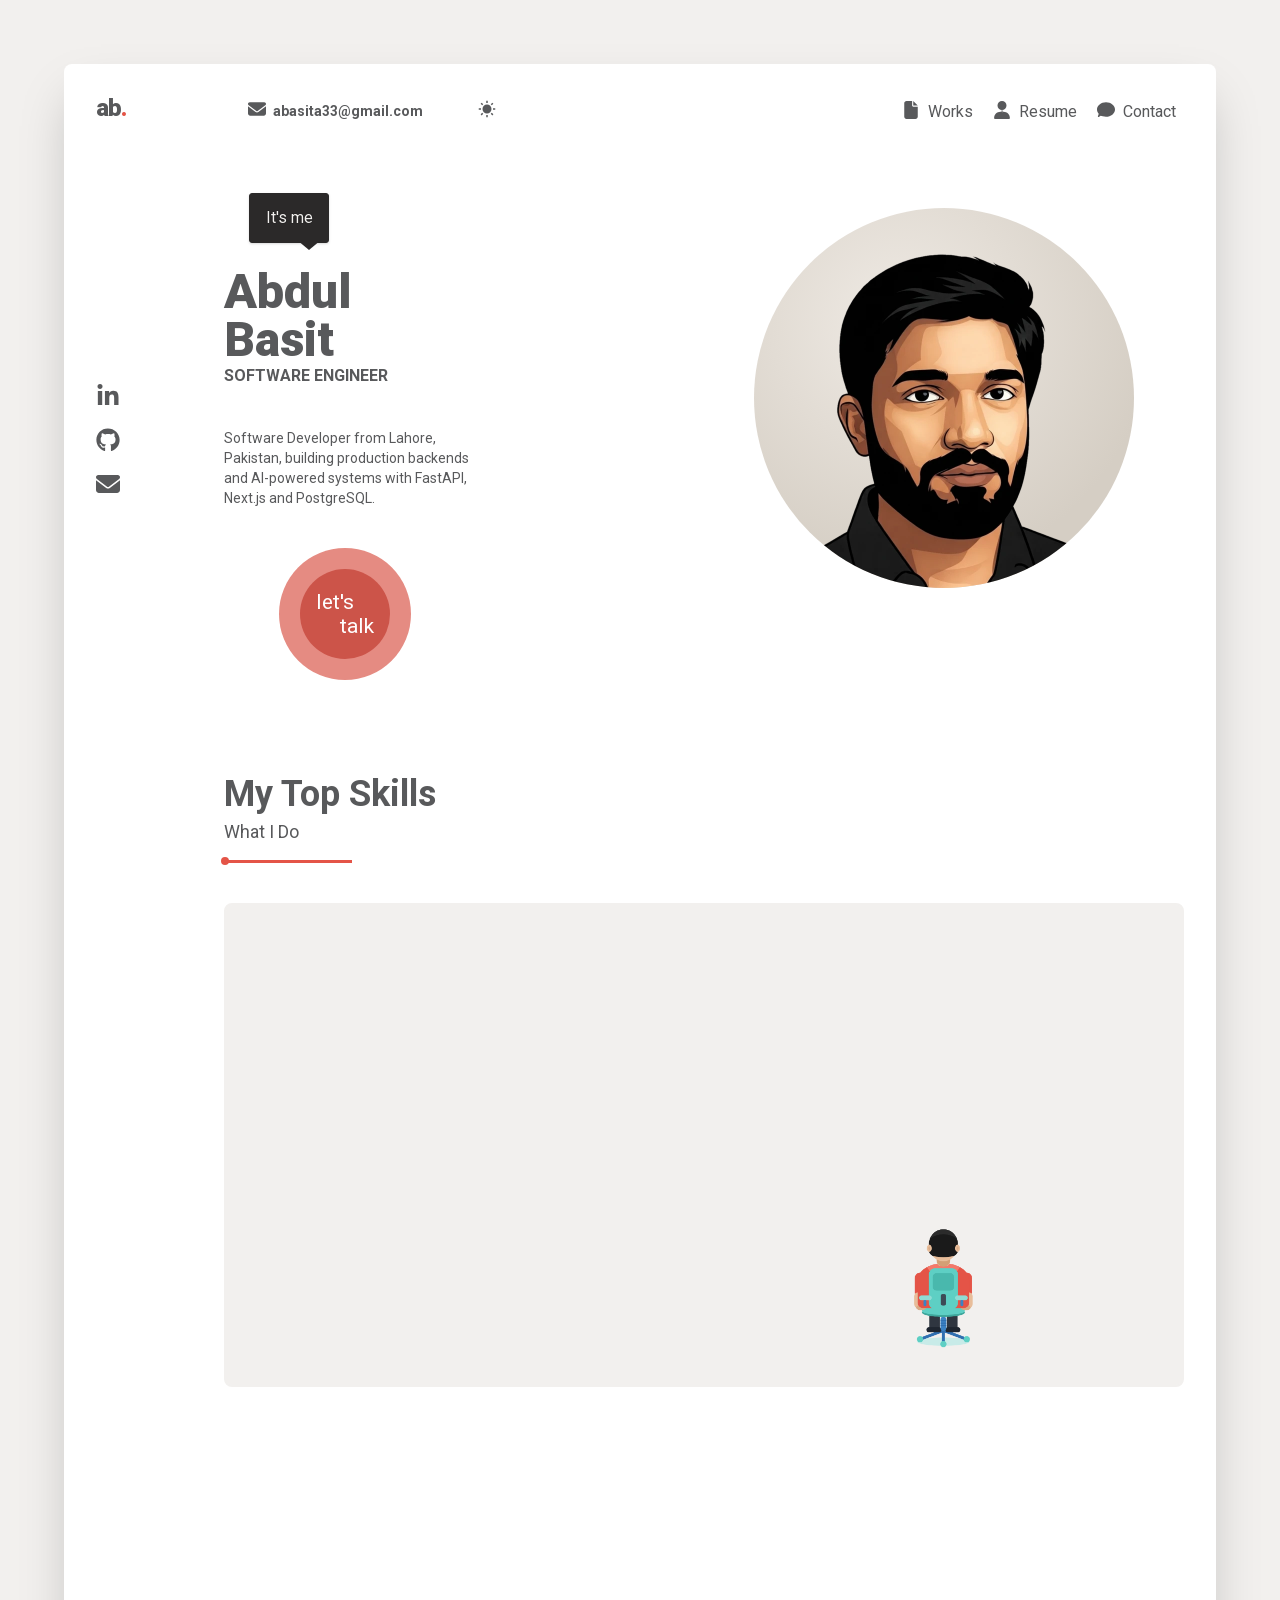
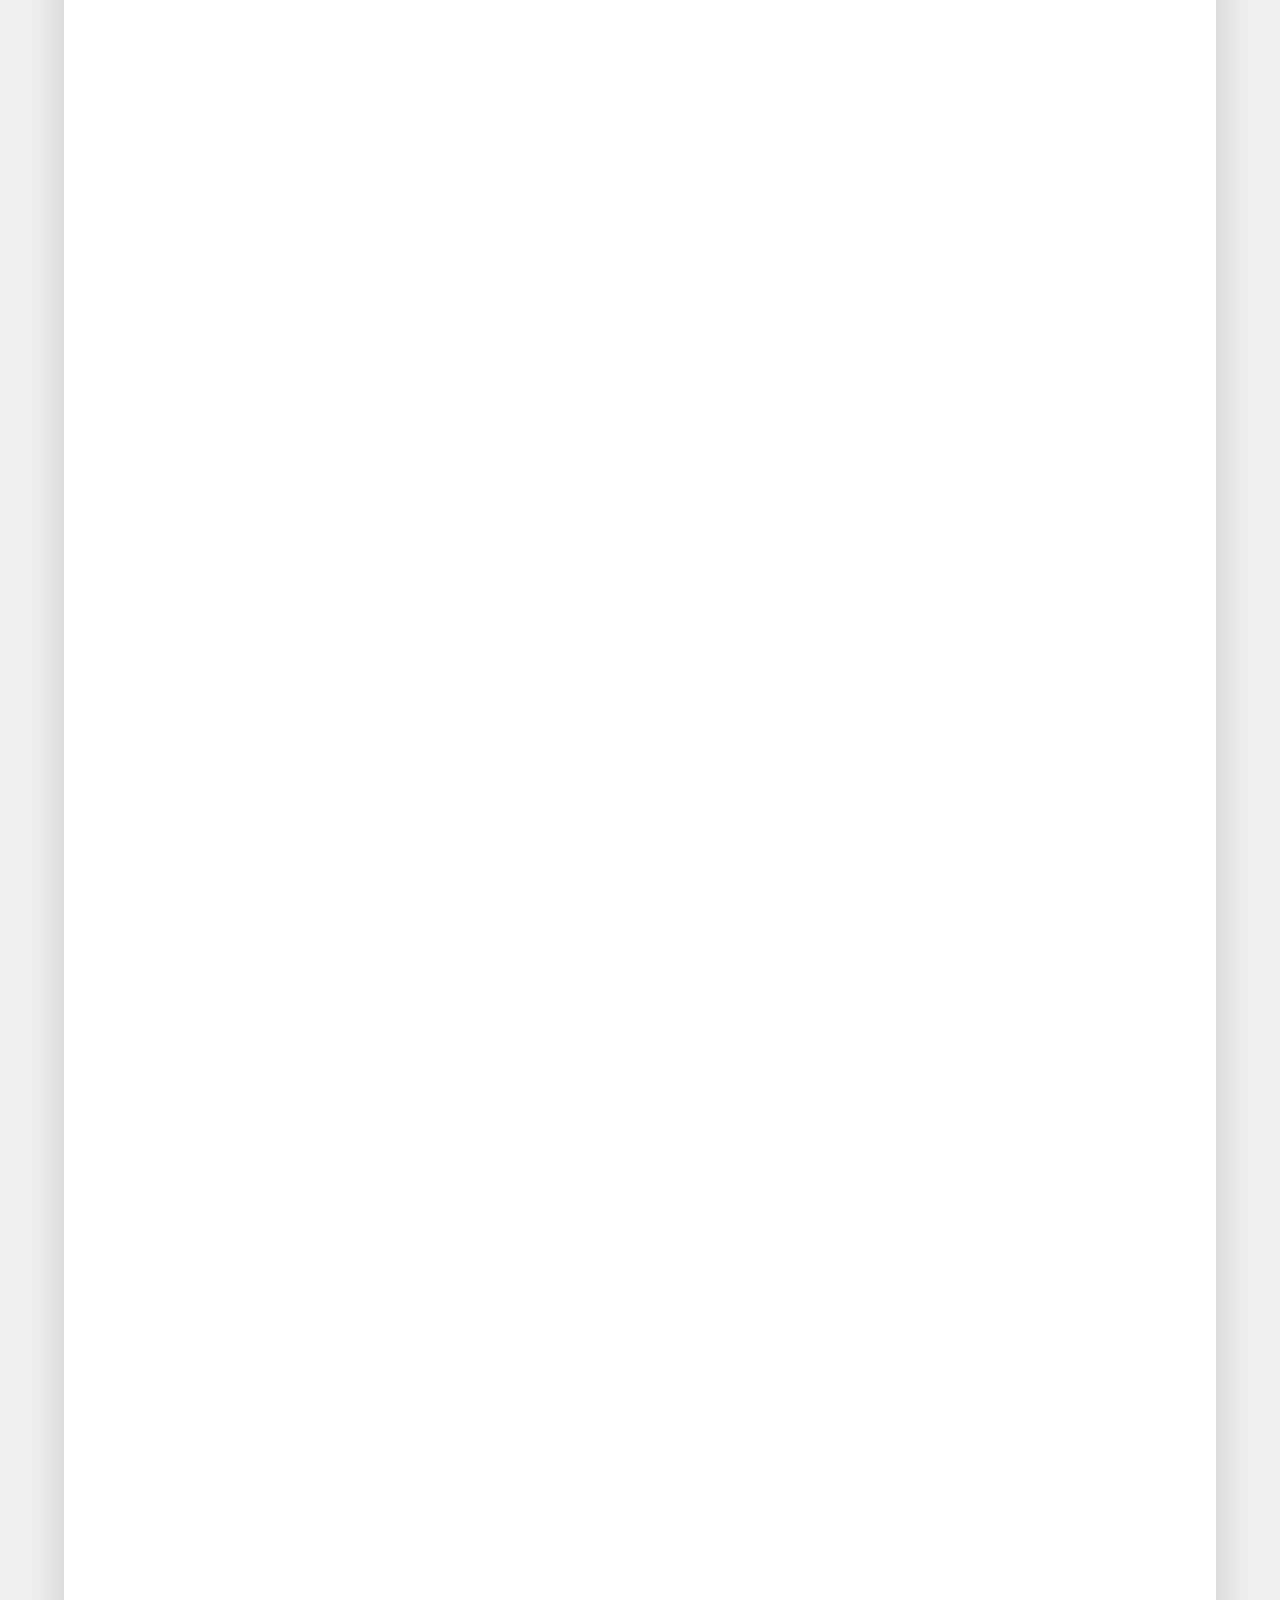
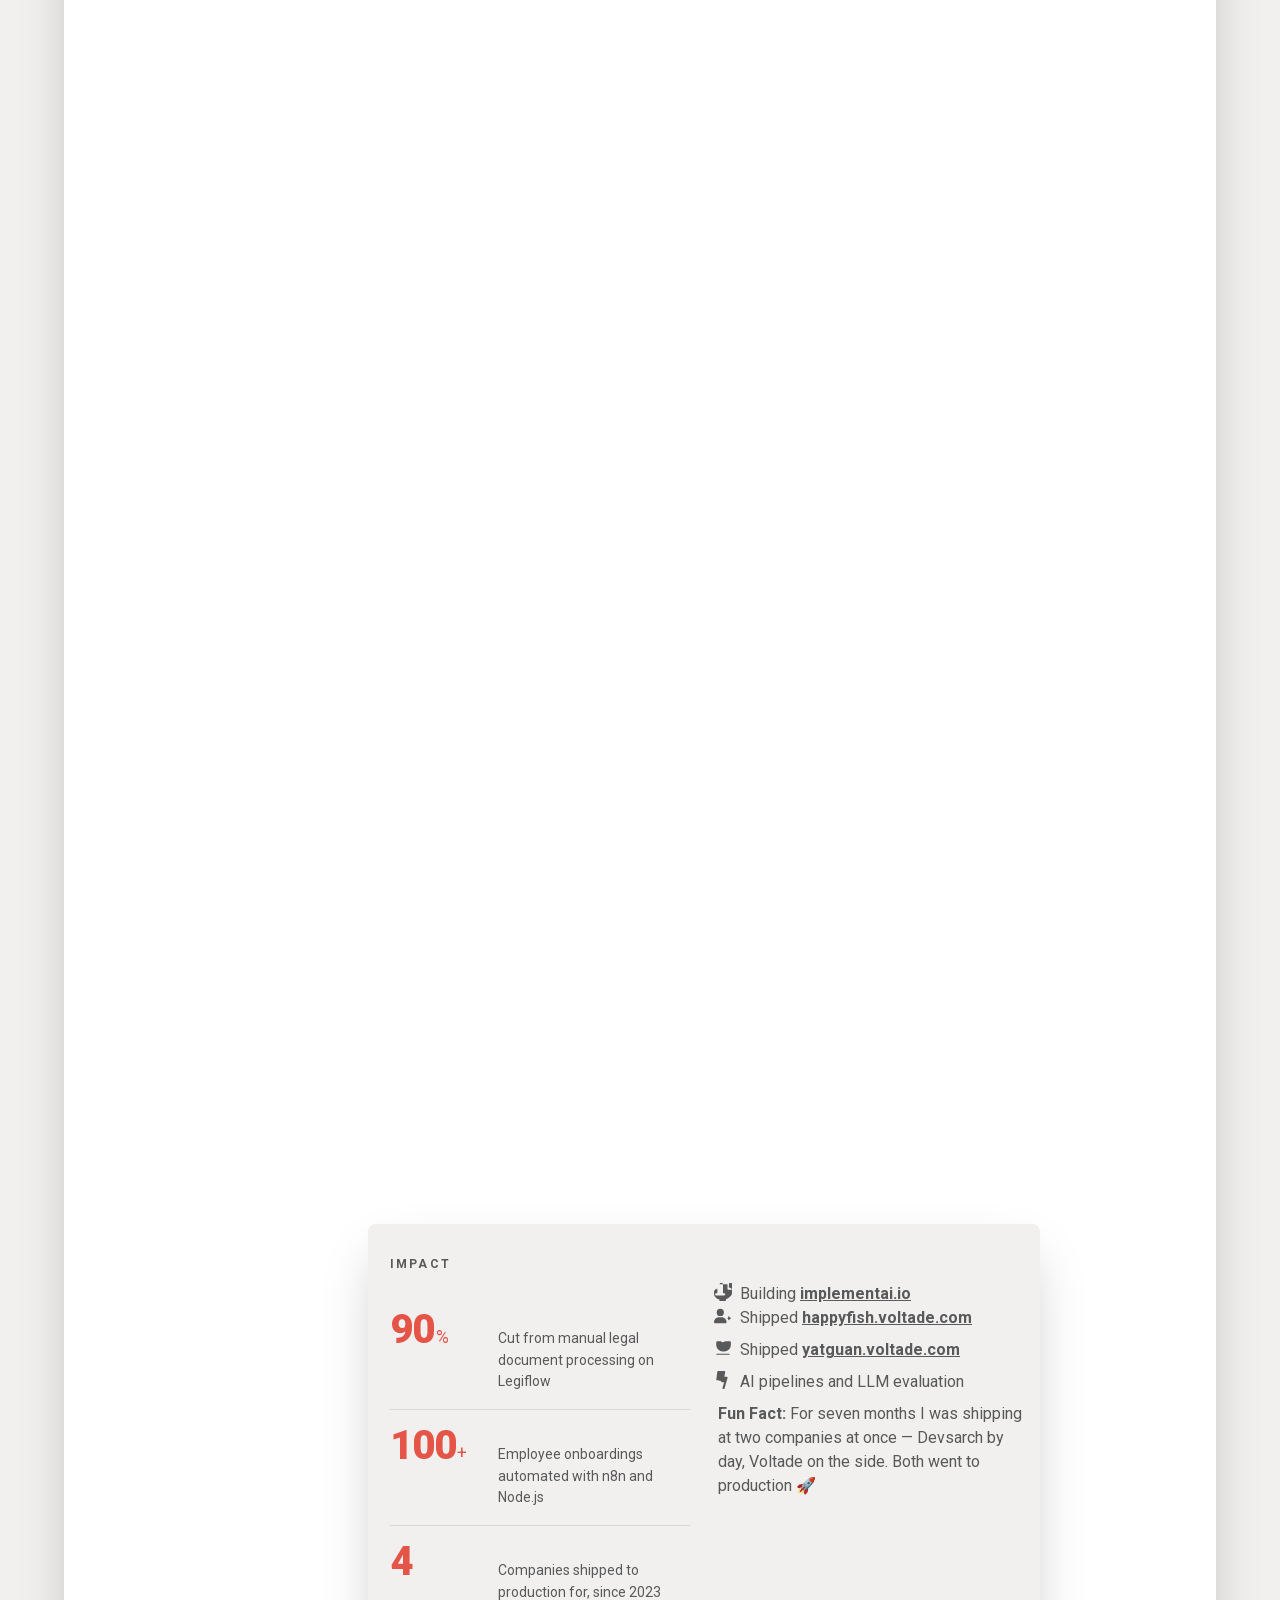
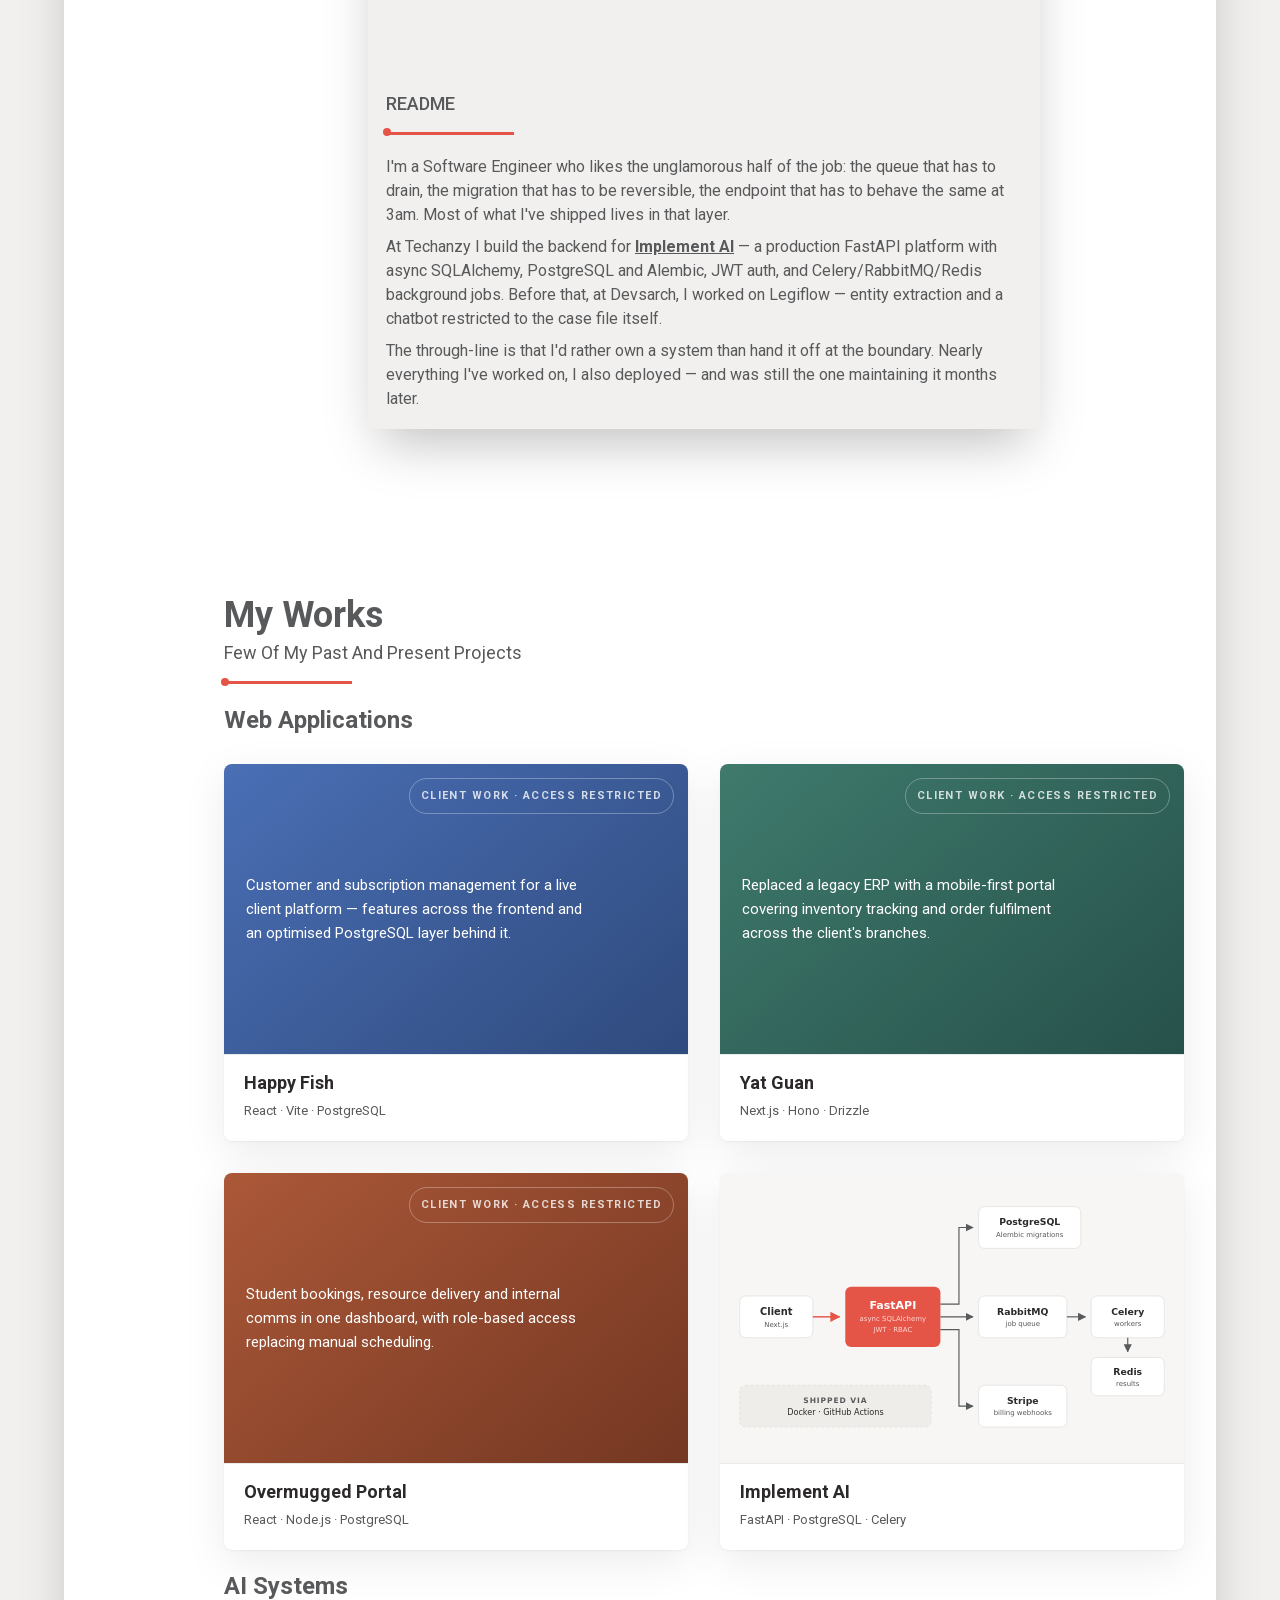
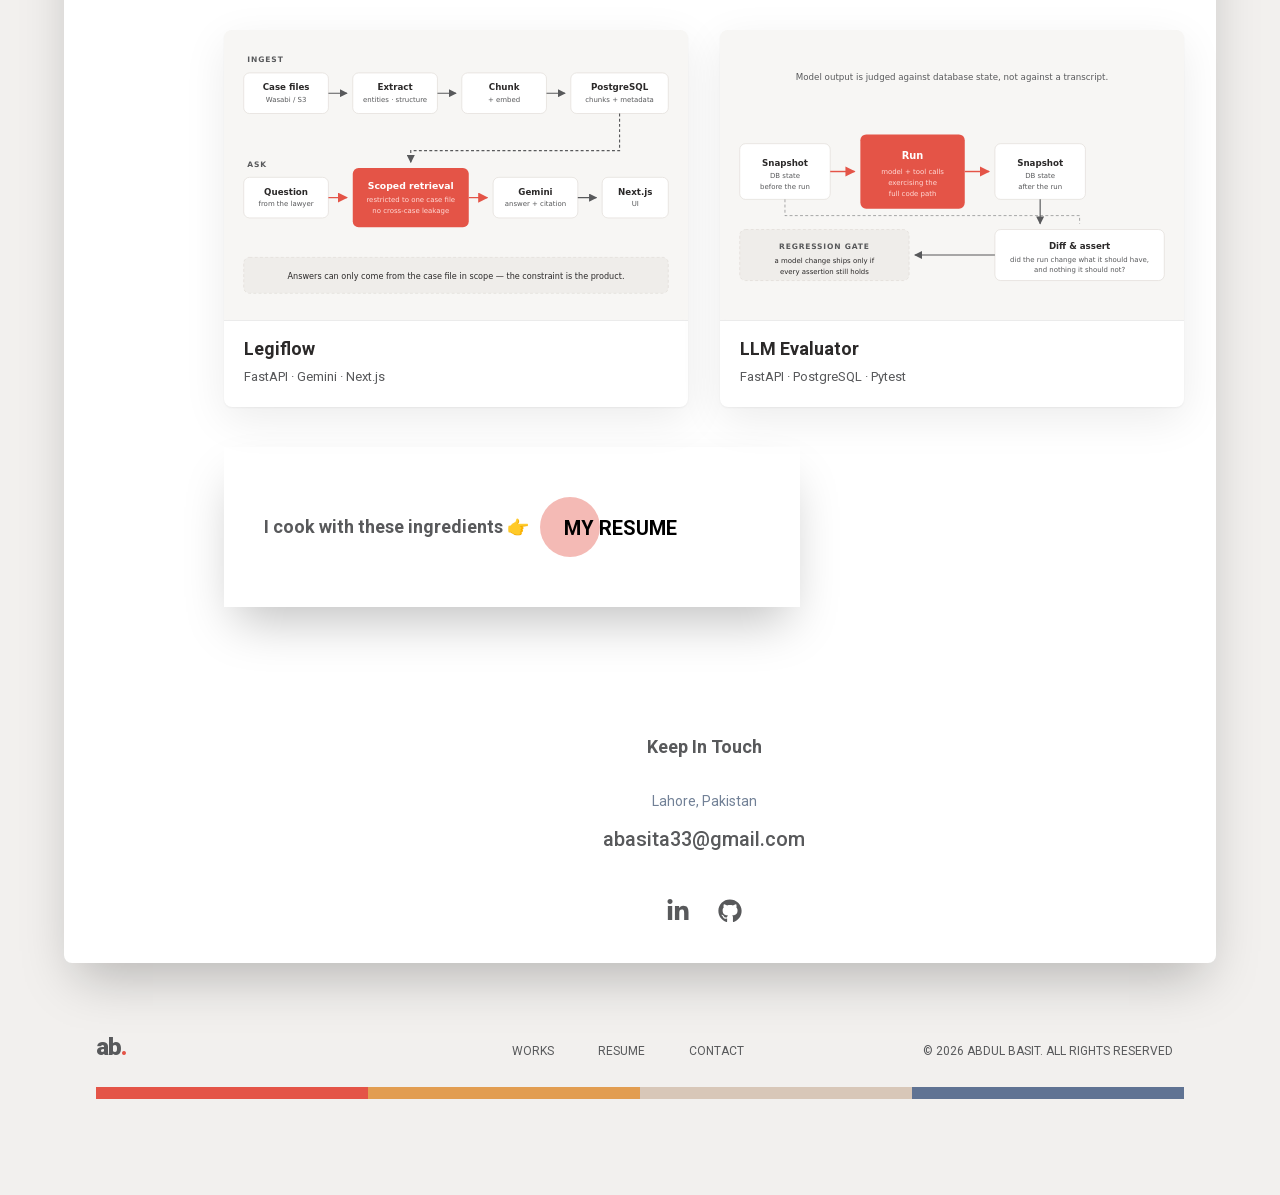
<file: index.html>
<!DOCTYPE html>
<html lang="en">

<head>
  <meta charset="UTF-8">
  <meta name="viewport" content="width=device-width, initial-scale=1.0, viewport-fit=cover">

  <title>Abdul Basit — Software Engineer</title>
  <meta name="description" content="Abdul Basit is a Software Engineer in Lahore, Pakistan. I build AI systems, LLM pipelines and full-stack applications with FastAPI, Next.js and PostgreSQL.">
  <meta name="author" content="Abdul Basit">
  <meta name="theme-color" content="#f2f0ee">
  <link rel="canonical" href="https://abdulbaxit.github.io/portfolio/">

  <meta property="og:type" content="website">
  <meta property="og:url" content="https://abdulbaxit.github.io/portfolio/">
  <meta property="og:site_name" content="Abdul Basit">
  <meta property="og:title" content="Abdul Basit — Software Engineer">
  <meta property="og:description" content="I build AI systems, LLM pipelines and full-stack applications. FastAPI, Next.js, PostgreSQL.">
  <meta property="og:image" content="https://abdulbaxit.github.io/portfolio/assets/images/og.png">
  <meta property="og:image:width" content="1200">
  <meta property="og:image:height" content="630">
  <meta property="og:locale" content="en_US">
  <meta name="twitter:card" content="summary_large_image">
  <meta name="twitter:title" content="Abdul Basit — Software Engineer">
  <meta name="twitter:description" content="I build AI systems, LLM pipelines and full-stack applications.">
  <meta name="twitter:image" content="https://abdulbaxit.github.io/portfolio/assets/images/og.png">

  <script type="application/ld+json">
  {
    "@context": "https://schema.org",
    "@graph": [
      {
        "@type": "Person",
        "@id": "https://abdulbaxit.github.io/portfolio/#person",
        "name": "Abdul Basit",
        "jobTitle": "Software Engineer",
        "url": "https://abdulbaxit.github.io/portfolio/",
        "email": "mailto:abasita33@gmail.com",
        "telephone": "+92-315-9093344",
        "address": { "@type": "PostalAddress", "addressLocality": "Lahore", "addressCountry": "PK" },
        "alumniOf": { "@type": "CollegeOrUniversity", "name": "Lahore Garrison University" },
        "worksFor": { "@type": "Organization", "name": "Techanzy", "url": "https://implementai.io/" },
        "knowsAbout": ["FastAPI","Python","Next.js","React","TypeScript","PostgreSQL","Celery","Docker","LLM pipelines","Retrieval-augmented generation","n8n automation"],
        "sameAs": ["https://github.com/Abdulbaxit","https://www.linkedin.com/in/abdul-basit-761062199/"]
      },
      {
        "@type": "WebSite",
        "name": "Abdul Basit",
        "url": "https://abdulbaxit.github.io/portfolio/",
        "inLanguage": "en",
        "publisher": { "@id": "https://abdulbaxit.github.io/portfolio/#person" }
      }
    ]
  }
  </script>

  <link rel="shortcut icon" href="./assets/images/logo.ico" type="image/x-icon">
  <link rel="apple-touch-icon" href="./assets/images/avatar.webp">
  <link rel="manifest" href="./site.webmanifest">

  <link rel="preload" href="./assets/fonts/roboto-latin-var.woff2" as="font" type="font/woff2" crossorigin>
  <link rel="preload" href="./assets/images/portrait.webp" as="image" type="image/webp" fetchpriority="high">

  <style>
    @font-face {
      font-family: 'Roboto';
      font-style: normal;
      font-weight: 100 900;
      font-display: swap;
      src: url('./assets/fonts/roboto-latin-var.woff2') format('woff2');
      unicode-range: U+0000-00FF, U+0131, U+0152-0153, U+02BB-02BC, U+02C6, U+02DA,
                     U+02DC, U+0304, U+0308, U+0329, U+2000-206F, U+20AC, U+2122,
                     U+2191, U+2193, U+2212, U+2215, U+FEFF, U+FFFD;
    }
  </style>

  <script>
    (function () {
      var d = document.documentElement;
      try {
        var saved = localStorage.getItem("theme");
        if (saved === "dark") d.className += " dark-mode";
      } catch (e) {}
    })();
  </script>

  <link rel="stylesheet" href="./assets/css/style.css">
</head>

<body>

  <a class="skip" href="#main">Skip to content</a>

  <svg xmlns="http://www.w3.org/2000/svg" class="svg-sprite" aria-hidden="true" focusable="false">
    <symbol id="i-envelope" viewBox="0 0 512 512"><path fill="currentColor" d="M48 64C21.5 64 0 85.5 0 112c0 15.1 7.1 29.3 19.2 38.4L236.8 313.6c11.4 8.5 27 8.5 38.4 0L492.8 150.4c12.1-9.1 19.2-23.3 19.2-38.4 0-26.5-21.5-48-48-48H48zM0 176V384c0 35.3 28.7 64 64 64H448c35.3 0 64-28.7 64-64V176L294.4 339.2c-22.8 17.1-54 17.1-76.8 0L0 176z"/></symbol>
    <symbol id="i-file" viewBox="0 0 384 512"><path fill="currentColor" d="M64 0C28.7 0 0 28.7 0 64V448c0 35.3 28.7 64 64 64H320c35.3 0 64-28.7 64-64V160H256c-17.7 0-32-14.3-32-32V0H64zM256 0V128H384L256 0z"/></symbol>
    <symbol id="i-user-tie" viewBox="0 0 448 512"><path fill="currentColor" d="M96 128a128 128 0 1 1 256 0A128 128 0 1 1 96 128zM0 482.3C0 383.8 79.8 304 178.3 304h91.4C368.2 304 448 383.8 448 482.3c0 16.4-13.3 29.7-29.7 29.7H29.7C13.3 512 0 498.7 0 482.3zM224 272c-7.1 0-13.8 1.3-20.1 3.6l5.3 12.5 17.3 40.8 17.3-40.8 5.3-12.5c-6.3-2.3-13-3.6-20.1-3.6z"/></symbol>
    <symbol id="i-comment" viewBox="0 0 512 512"><path fill="currentColor" d="M256 448c141.4 0 256-93.1 256-208S397.4 32 256 32 0 125.1 0 240c0 45.1 17.7 86.8 47.7 120.9-1.9 24.5-11.4 47.4-21.4 66.1-5.3 9.9-1.2 21.9 8.6 27.2 6.1 3.3 13.4 2.8 19.1-.7 16.8-10.3 39.6-24.2 49.9-31 18.8 6.2 39 9.6 60.1 9.6z"/></symbol>
    <symbol id="i-sun" viewBox="0 0 24 24"><path fill="currentColor" d="M12 18a6 6 0 1 0 0-12 6 6 0 0 0 0 12zM11 1h2v3h-2V1zm0 19h2v3h-2v-3zM3.5 4.9l1.4-1.4 2.1 2.1-1.4 1.4-2.1-2.1zm13.5 13.5 1.4-1.4 2.1 2.1-1.4 1.4-2.1-2.1zM1 11h3v2H1v-2zm19 0h3v2h-3v-2zM3.5 19.1l2.1-2.1 1.4 1.4-2.1 2.1-1.4-1.4zm13.5-13.5 2.1-2.1 1.4 1.4-2.1 2.1-1.4-1.4z"/></symbol>
    <symbol id="i-moon" viewBox="0 0 384 512"><path fill="currentColor" d="M223.5 32C100 32 0 132.3 0 256S100 480 223.5 480c60.6 0 115.5-24.2 155.8-63.4 5-4.9 6.3-12.5 3.1-18.7s-10.1-9.7-17-8.5c-9.8 1.7-19.8 2.6-30.1 2.6C139.2 392 64 316.9 64 224c0-58.4 26.9-110.4 69.1-145.1 8.4-6.8 8.9-19.4.9-26.9C119.4 37.3 170.3 32 223.5 32z"/></symbol>
    <symbol id="i-bars" viewBox="0 0 448 512"><path fill="currentColor" d="M0 96C0 78.3 14.3 64 32 64H416c17.7 0 32 14.3 32 32s-14.3 32-32 32H32C14.3 128 0 113.7 0 96zM0 256c0-17.7 14.3-32 32-32H416c17.7 0 32 14.3 32 32s-14.3 32-32 32H32c-17.7 0-32-14.3-32-32zM448 416c0 17.7-14.3 32-32 32H32c-17.7 0-32-14.3-32-32s14.3-32 32-32H416c17.7 0 32 14.3 32 32z"/></symbol>
    <symbol id="i-linkedin" viewBox="0 0 448 512"><path fill="currentColor" d="M100.28 448H7.4V148.9h92.88zM53.79 108.1C24.09 108.1 0 83.5 0 53.8a53.79 53.79 0 0 1 107.58 0c0 29.7-24.1 54.3-53.79 54.3zM447.9 448h-92.68V302.4c0-34.7-.7-79.2-48.29-79.2-48.29 0-55.69 37.7-55.69 76.7V448h-92.78V148.9h89.08v40.8h1.3c12.4-23.5 42.69-48.3 87.88-48.3 94 0 111.28 61.9 111.28 142.3V448z"/></symbol>
    <symbol id="i-github" viewBox="0 0 496 512"><path fill="currentColor" d="M165.9 397.4c0 2-2.3 3.6-5.2 3.6-3.3.3-5.6-1.3-5.6-3.6 0-2 2.3-3.6 5.2-3.6 3-.3 5.6 1.3 5.6 3.6zm-31.1-4.5c-.7 2 1.3 4.3 4.3 4.9 2.6 1 5.6 0 6.2-2s-1.3-4.3-4.3-5.2c-2.6-.7-5.5.3-6.2 2.3zm44.2-1.7c-2.9.7-4.9 2.6-4.6 4.9.3 2 2.9 3.3 5.9 2.6 2.9-.7 4.9-2.6 4.6-4.6-.3-1.9-3-3.2-5.9-2.9zM244.8 8C106.1 8 0 113.3 0 252c0 110.9 69.8 205.8 169.5 239.2 12.8 2.3 17.3-5.6 17.3-12.1 0-6.2-.3-40.4-.3-61.4 0 0-70 15-84.7-29.8 0 0-11.4-29.1-27.8-36.6 0 0-22.9-15.7 1.6-15.4 0 0 24.9 2 38.6 25.8 21.9 38.6 58.6 27.5 72.9 20.9 2.3-16 8.8-27.1 16-33.7-55.9-6.2-112.3-14.3-112.3-110.5 0-27.5 7.6-41.3 23.6-58.9-2.6-6.5-11.1-33.2 2.6-67.9 20.9-6.5 69 27 69 27 20-5.6 41.5-8.5 62.8-8.5s42.8 2.9 62.8 8.5c0 0 48.1-33.6 69-27 13.7 34.7 5.2 61.4 2.6 67.9 16 17.7 25.8 31.5 25.8 58.9 0 96.5-58.9 104.2-114.8 110.5 9.2 7.9 17 22.9 17 46.4 0 33.7-.3 75.4-.3 83.6 0 6.5 4.6 14.4 17.3 12.1C428.2 457.8 496 362.9 496 252 496 113.3 383.5 8 244.8 8z"/></symbol>
    <symbol id="i-microscope" viewBox="0 0 512 512"><path fill="currentColor" d="M160 32c0-17.7 14.3-32 32-32h32c17.7 0 32 14.3 32 32V288h32c17.7 0 32 14.3 32 32s-14.3 32-32 32H64c-17.7 0-32-14.3-32-32s14.3-32 32-32h32V160c-53 0-96 43-96 96v32c0 89.1 66.2 162.7 152.5 174.4-1.6 4.9-2.5 10.1-2.5 15.6 0 26.5 21.5 48 48 48h96c26.5 0 48-21.5 48-48 0-5.5-.9-10.7-2.5-15.6C453.8 418.7 520 345.1 520 256V224c0-53-43-96-96-96V32c0-17.7 14.3-32 32-32h32c17.7 0 32 14.3 32 32V128h32c17.7 0 32 14.3 32 32s-14.3 32-32 32H416c-17.7 0-32-14.3-32-32V32z"/></symbol>
    <symbol id="i-users" viewBox="0 0 640 512"><path fill="currentColor" d="M96 128a128 128 0 1 1 256 0A128 128 0 1 1 96 128zM0 482.3C0 383.8 79.8 304 178.3 304h91.4C368.2 304 448 383.8 448 482.3c0 16.4-13.3 29.7-29.7 29.7H29.7C13.3 512 0 498.7 0 482.3zM504 312v-24c0-13.3 10.7-24 24-24s24 10.7 24 24v24h24c13.3 0 24 10.7 24 24s-10.7 24-24 24H552v24c0 13.3-10.7 24-24 24s-24-10.7-24-24V360H504c-13.3 0-24-10.7-24-24s10.7-24 24-24h0z"/></symbol>
    <symbol id="i-seedling" viewBox="0 0 512 512"><path fill="currentColor" d="M64 96v64c0 106 86 192 192 192h16v64H80c-8.8 0-16 7.2-16 16s7.2 16 16 16H432c8.8 0 16-7.2 16-16s-7.2-16-16-16H272V352h16c106 0 192-86 192-192V96c0-17.7-14.3-32-32-32H352c-38.6 0-74 12.8-102.1 34.3C226.1 76.8 190.6 64 152 64H96C78.3 64 64 78.3 64 96z"/></symbol>
    <symbol id="i-bolt" viewBox="0 0 384 512"><path fill="currentColor" d="M0 256L28.5 28c2-16 15.6-28 31.8-28H228.9c17.2 0 29.9 16.1 25.8 32.9L230.7 160H297c17.4 0 30.3 16.5 25.7 33.4l-88 304c-4.7 16.2-21.8 24.4-37.4 18.3s-23.3-21.8-18.6-38L225.3 320H159c-17.4 0-30.3-16.5-25.7-33.4L0 256z"/></symbol>
  </svg>

  <div class="spinner-screen" id="boot" aria-hidden="true">
    <div class="spinner-wrapper"><div class="spinner"></div></div>
  </div>

  <div class="page-bg">
    <div class="card-shell">
      <div class="card-row">

        <div>
          <div class="w-32">
            <a href="#main" class="mark" aria-label="Abdul Basit">ab<span>.</span></a>
            <div class="md:mt-64">
              <div class="md:h-6 md:w-6 hidden md:block">
                <a href="https://www.linkedin.com/in/abdul-basit-761062199/" target="_blank" rel="noopener noreferrer" aria-label="LinkedIn">
                  <svg class="icon icon-2xl" aria-hidden="true"><use href="#i-linkedin"></use></svg>
                </a>
              </div>
              <div class="md:h-6 md:w-6 md:mt-5 hidden md:block">
                <a href="https://github.com/Abdulbaxit" target="_blank" rel="noopener noreferrer" aria-label="GitHub">
                  <svg class="icon icon-2xl" aria-hidden="true"><use href="#i-github"></use></svg>
                </a>
              </div>
              <div class="md:h-6 md:w-6 md:mt-5 hidden md:block">
                <a href="mailto:abasita33@gmail.com" aria-label="Email">
                  <svg class="icon icon-2xl" aria-hidden="true"><use href="#i-envelope"></use></svg>
                </a>
              </div>
            </div>
          </div>
        </div>

        <div class="md:flex-1">
          <nav aria-label="Primary">
            <div class="hidden md:flex">
              <div class="text-kjColorGray dark:text-kjColorLight text-sm md:flex-1">
                <div class="font-bold md:ml-4 inline-block py-1 px-2 f-link">
                  <a href="mailto:abasita33@gmail.com">
                    <svg class="icon icon-lg mr-1" aria-hidden="true"><use href="#i-envelope"></use></svg>
                    abasita33@gmail.com
                  </a>
                </div>
                <button class="cursor-pointer ml-10 dark:text-kjColorLight" type="button" id="theme-toggle" aria-label="Switch colour theme">
                  <svg class="icon icon-lg ml-1" id="icon-sun" aria-hidden="true"><use href="#i-sun"></use></svg>
                  <svg class="icon icon-lg ml-1" id="icon-moon" hidden aria-hidden="true"><use href="#i-moon"></use></svg>
                </button>
              </div>
              <div>
                <a href="#works">
                  <span class="inline-block py-1 px-2 capitalize f-link">
                    <svg class="icon icon-lg mr-1" aria-hidden="true"><use href="#i-file"></use></svg>
                    works
                  </span>
                </a>
                <a href="./Abdul%20Basit%20CV.pdf" download>
                  <span class="inline-block py-1 px-2 capitalize f-link">
                    <svg class="icon icon-lg mr-1" aria-hidden="true"><use href="#i-user-tie"></use></svg>
                    resume
                  </span>
                </a>
                <a href="#contact">
                  <span class="inline-block py-1 px-2 capitalize f-link">
                    <svg class="icon icon-lg mr-1" aria-hidden="true"><use href="#i-comment"></use></svg>
                    contact
                  </span>
                </a>
              </div>
            </div>

            <span class="theme-mobile md:hidden">
              <button class="cursor-pointer dark:text-kjColorLight" type="button" id="theme-toggle-mobile" aria-label="Switch colour theme">
                <svg class="icon icon-lg" id="icon-sun-m" aria-hidden="true"><use href="#i-sun"></use></svg>
                <svg class="icon icon-lg" id="icon-moon-m" hidden aria-hidden="true"><use href="#i-moon"></use></svg>
              </button>
            </span>

            <button class="burger" type="button" id="burger" aria-label="Open menu" aria-expanded="false" aria-controls="drawer">
              <svg class="icon icon-3xl" aria-hidden="true"><use href="#i-bars"></use></svg>
            </button>

            <div class="fixed top-0 left-0 w-full h-full bg-black-t-50" id="drawer-backdrop" hidden></div>
            <div class="drawer overflow-y-auto bg-kjColorLight dark:bg-kjColorBlack shadow-2xl fixed left-0 top-0 h-full z-50 w-2/3" id="drawer" hidden>
              <div class="h-full pt-10 px-5 relative">
                <a href="mailto:abasita33@gmail.com">
                  <div class="mt-3">
                    <svg class="icon icon-lg" aria-hidden="true"><use href="#i-envelope"></use></svg>
                    <span class="ml-4 capitalize">Email</span>
                  </div>
                </a>
                <a href="./Abdul%20Basit%20CV.pdf" download>
                  <div class="mt-3">
                    <svg class="icon icon-lg" aria-hidden="true"><use href="#i-user-tie"></use></svg>
                    <span class="ml-4 capitalize">resume</span>
                  </div>
                </a>
                <a href="#works" data-close-drawer>
                  <div class="mt-3">
                    <svg class="icon icon-lg" aria-hidden="true"><use href="#i-file"></use></svg>
                    <span class="ml-4 capitalize">works</span>
                  </div>
                </a>
                <a href="#contact" data-close-drawer>
                  <div class="mt-3">
                    <svg class="icon icon-lg" aria-hidden="true"><use href="#i-comment"></use></svg>
                    <span class="ml-4 capitalize">contact</span>
                  </div>
                </a>
                <div class="absolute bottom-0 mb-3">
                  <a href="https://www.linkedin.com/in/abdul-basit-761062199/" target="_blank" rel="noopener noreferrer" aria-label="LinkedIn">
                    <svg class="icon icon-lg" aria-hidden="true"><use href="#i-linkedin"></use></svg>
                  </a>
                  <a href="https://github.com/Abdulbaxit" target="_blank" rel="noopener noreferrer" aria-label="GitHub">
                    <svg class="icon icon-lg ml-3" aria-hidden="true"><use href="#i-github"></use></svg>
                  </a>
                  <a href="mailto:abasita33@gmail.com" aria-label="Email">
                    <svg class="icon icon-lg ml-3" aria-hidden="true"><use href="#i-envelope"></use></svg>
                  </a>
                </div>
              </div>
            </div>
          </nav>

          <main id="main">

            <header class="md:flex mt-10">
              <div class="md:flex-1">
                <div class="text-center md:text-left">
                  <div class="callout top-right inline-block bg-kjColorDark text-kjColorLight shadow">
                    It's me
                  </div>
                  <h1 class="text-5xl font-black leading-none mb-4" aria-label="Abdul Basit">
                    <span class="letter" style="transition-delay:1.5s">A</span><span class="letter" style="transition-delay:1.6s">b</span><span class="letter" style="transition-delay:1.7s">d</span><span class="letter" style="transition-delay:1.8s">u</span><span class="letter" style="transition-delay:1.9s">l</span>
                    <br>
                    <span class="letter" style="transition-delay:2s">B</span><span class="letter" style="transition-delay:2.1s">a</span><span class="letter" style="transition-delay:2.2s">s</span><span class="letter" style="transition-delay:2.3s">i</span><span class="letter" style="transition-delay:2.4s">t</span>
                  </h1>
                </div>

                <p class="uppercase font-bold des text-center md:text-left px-5 md:px-0">
                  SOFTWARE ENGINEER
                </p>
                <p class="text-kjColorGray dark:text-kjColorLight text-sm mt-10 text-center md:text-left px-5 md:px-0 md:w-64 message">
                  Software Developer from Lahore, Pakistan, building production backends and AI-powered systems with FastAPI, Next.js and PostgreSQL.
                </p>

                <div class="mt-10 talk-wrapper">
                  <a href="mailto:abasita33@gmail.com">
                    <div class="talk">
                      <span class="talk__text">
                        <span class="talk__l1">let's</span>
                        <span class="talk__l2">talk</span>
                      </span>
                      <div class="talk-pulse" aria-hidden="true"></div>
                    </div>
                  </a>
                </div>
              </div>
              <div class="mt-10 md:flex-1">
                <figure class="hero-figure">
                  <img
                    class="hero-photo"
                    src="./assets/images/portrait.webp"
                    alt="Illustrated portrait of Abdul Basit"
                    width="760"
                    height="760"
                    fetchpriority="high"
                    decoding="async">
                </figure>
              </div>
            </header>


            <div class="skills-pin">
            <section class="mt-12 md:mt-32 services skills-sticky" id="skills">
              <h1 class="capitalize text-3xl md:text-4xl font-bold leading-none">
                my top skills
              </h1>
              <p class="capitalize mt-2 text-lg">what i do</p>
              <div class="kj-border"><div class="kj-border__elips"></div></div>

              <div class="grid grid-cols-1 lg:grid-cols-2 mt-10 rounded-lg bg-kjColorLight dark:bg-kjColorBlack border-2 border-kjColorLight skills-panel">
                <div class="p-5 md:mx-8 services__data">
                  <h2 class="text-lg font-black uppercase mb-3 data-2">backend</h2>
                  <p class="mb-5 data-2">
                    I build scalable, maintainable backends with FastAPI, async SQLAlchemy and PostgreSQL, plus Celery, RabbitMQ and Redis for the work that shouldn't happen in a request cycle.
                  </p>

                  <h2 class="text-lg font-black uppercase mb-3 data-1">frontend</h2>
                  <p class="mb-5 data-1">
                    Client-side applications with Next.js, React, TypeScript and Tailwind — keeping semantic markup and accessible patterns rather than bolting them on afterwards.
                  </p>

                  <div class="mt-8 see-project-btn">
                    <a class="svg-btn" href="#works" aria-label="See my works">
                      <svg xmlns="http://www.w3.org/2000/svg" width="220" height="60" viewBox="0 0 220 60">
                        <rect x="0" y="0" width="60" height="60" rx="30" ry="30" fill="#e45447" style="opacity:0.4"></rect>
                        <text transform="translate(80 38)" text-anchor="middle" font-size="20" fill="#000">SEE MY WORKS</text>
                      </svg>
                    </a>
                  </div>
                </div>
                <div class="hidden lg:block illustration" aria-hidden="true">
                  <img class="illustration__img illustration__img--1" src="./assets/images/illustrations/illustration-01.svg" alt="">
                  <img class="illustration__img illustration__img--2" src="./assets/images/illustrations/illustration-02.svg" alt="">
                  <img class="illustration__img illustration__img--3" src="./assets/images/illustrations/illustration-03.svg" alt="">
                  <img class="illustration__img illustration__img--4" src="./assets/images/illustrations/illustration-04.svg" alt="">
                  <img class="illustration__img illustration__img--5" src="./assets/images/illustrations/illustration-05.svg" alt="">
                  <img class="illustration__img illustration__img--6" src="./assets/images/illustrations/illustration-06.svg" alt="">
                  <img class="illustration__img illustration__img--7" src="./assets/images/illustrations/illustration-07.svg" alt="">
                </div>
              </div>
            </section>
            </div>


            <div class="md:w-3/4 px-2 py-4 mt-12 md:mt-32 m-auto">
              <div class="select-none mb-6 w-full">
                <div class="px-4 relative">
                  <div class="bg-kjColorLight dark:bg-kjColorBlack rounded-lg shadow-2xl border-2 border-kjColorLight">
                    <div class="p-4 grid md:gap-5 grid-cols-1 md:grid-cols-2">
                      <div class="impact">
                        <p class="impact__kicker">Impact</p>
                        <ul>
                          <li class="impact__row">
                            <span class="impact__n">90<span>%</span></span>
                            <span class="impact__l">Cut from manual legal document processing on Legiflow</span>
                          </li>
                          <li class="impact__row">
                            <span class="impact__n">100<span>+</span></span>
                            <span class="impact__l">Employee onboardings automated with n8n and Node.js</span>
                          </li>
                          <li class="impact__row">
                            <span class="impact__n">4</span>
                            <span class="impact__l">Companies shipped to production for, since 2023</span>
                          </li>
                        </ul>
                      </div>
                      <div class="pt-10">
                        <div>
                          <svg class="icon icon-lg inline-block" aria-hidden="true"><use href="#i-microscope"></use></svg>
                          <p class="inline-block ml-1">
                            Building
                            <a href="https://implementai.io/" target="_blank" rel="noopener noreferrer" class="font-bold underline">implementai.io</a>
                          </p>
                        </div>
                        <div>
                          <svg class="icon icon-lg inline-block" aria-hidden="true"><use href="#i-users"></use></svg>
                          <p class="inline-block ml-1">
                            Shipped
                            <a href="https://happyfish.voltade.com" target="_blank" rel="noopener noreferrer" class="font-bold underline">happyfish.voltade.com</a>
                          </p>
                        </div>
                        <div class="mt-2">
                          <svg class="icon icon-lg inline-block" aria-hidden="true"><use href="#i-seedling"></use></svg>
                          <p class="inline-block ml-1">
                            Shipped
                            <a href="https://yatguan.voltade.com" target="_blank" rel="noopener noreferrer" class="font-bold underline">yatguan.voltade.com</a>
                          </p>
                        </div>
                        <div class="mt-2">
                          <svg class="icon icon-lg inline-block" aria-hidden="true"><use href="#i-bolt"></use></svg>
                          <p class="inline-block ml-1">
                            AI pipelines and LLM evaluation
                          </p>
                        </div>
                        <div class="mt-2">
                          <p class="inline-block ml-1">
                            <span class="font-bold">Fun Fact:</span> For seven months I was shipping at two companies at once — Devsarch by day, Voltade on the side. Both went to production 🚀
                          </p>
                        </div>
                      </div>
                    </div>

                    <div class="p-4">
                      <div class="mt-10">
                        <div class="text-lg mb-5">
                          <span class="font-medium uppercase">README</span>
                          <div class="kj-border"><div class="kj-border__elips"></div></div>
                        </div>

                        <p>
                          I'm a Software Engineer who likes the unglamorous half of the job: the queue that has to drain, the migration that has to be reversible, the endpoint that has to behave the same at 3am. Most of what I've shipped lives in that layer.
                        </p>

                        <p class="mt-2">
                          At Techanzy I build the backend for <a href="https://implementai.io/" target="_blank" rel="noopener noreferrer" class="font-bold underline">Implement AI</a> — a production FastAPI platform with async SQLAlchemy, PostgreSQL and Alembic, JWT auth, and Celery/RabbitMQ/Redis background jobs. Before that, at Devsarch, I worked on Legiflow — entity extraction and a chatbot restricted to the case file itself.
                        </p>

                        <p class="mt-2">
                          The through-line is that I'd rather own a system than hand it off at the boundary. Nearly everything I've worked on, I also deployed — and was still the one maintaining it months later.
                        </p>
                      </div>
                    </div>
                  </div>
                </div>
              </div>
            </div>


            <section class="mt-12 md:mt-32 services" id="works">
              <h1 class="capitalize text-3xl md:text-4xl font-bold leading-none">My Works</h1>
              <p class="capitalize mt-2 text-lg">few of my past and present projects</p>
              <div class="kj-border"><div class="kj-border__elips"></div></div>

              <h1 class="mt-6 text-2xl font-bold capitalize">Web Applications</h1>
              <div class="mt-8">
                <div class="grid grid-cols-1 md:grid-cols-2 gap-8">

                  <a class="proj" href="https://happyfish.voltade.com" target="_blank" rel="noopener noreferrer">
                    <div class="proj__media" style="background:linear-gradient(140deg,#4a6fb5,#2f4a7d)">
                      <span class="proj__tag">Client work · access restricted</span>
                      <p class="proj__blurb">Customer and subscription management for a live client platform — features across the frontend and an optimised PostgreSQL layer behind it.</p>
                    </div>
                    <div class="proj__bar">
                      <h2 class="proj__name">Happy Fish</h2>
                      <p class="proj__stack">React · Vite · PostgreSQL</p>
                    </div>
                  </a>

                  <a class="proj" href="https://yatguan.voltade.com" target="_blank" rel="noopener noreferrer">
                    <div class="proj__media" style="background:linear-gradient(140deg,#3f7a6d,#26514a)">
                      <span class="proj__tag">Client work · access restricted</span>
                      <p class="proj__blurb">Replaced a legacy ERP with a mobile-first portal covering inventory tracking and order fulfilment across the client's branches.</p>
                    </div>
                    <div class="proj__bar">
                      <h2 class="proj__name">Yat Guan</h2>
                      <p class="proj__stack">Next.js · Hono · Drizzle</p>
                    </div>
                  </a>

                  <a class="proj" href="https://overmugged.voltade.com" target="_blank" rel="noopener noreferrer">
                    <div class="proj__media" style="background:linear-gradient(140deg,#ab5838,#743722)">
                      <span class="proj__tag">Client work · access restricted</span>
                      <p class="proj__blurb">Student bookings, resource delivery and internal comms in one dashboard, with role-based access replacing manual scheduling.</p>
                    </div>
                    <div class="proj__bar">
                      <h2 class="proj__name">Overmugged Portal</h2>
                      <p class="proj__stack">React · Node.js · PostgreSQL</p>
                    </div>
                  </a>

                  <a class="proj" href="https://implementai.io/" target="_blank" rel="noopener noreferrer">
                    <div class="proj__media proj__media--diagram">
                      <img src="./assets/images/arch/implementai.svg" loading="lazy"
                           alt="Implement AI architecture: a Next.js client calls FastAPI, which reads PostgreSQL with Alembic migrations, pushes jobs onto RabbitMQ for Celery workers backed by Redis, and receives Stripe billing webhooks.">
                    </div>
                    <div class="proj__bar">
                      <h2 class="proj__name">Implement AI</h2>
                      <p class="proj__stack">FastAPI · PostgreSQL · Celery</p>
                    </div>
                  </a>

                </div>
              </div>

              <h1 class="mt-6 text-2xl font-bold capitalize">AI Systems</h1>
              <div class="mt-8">
                <div class="grid grid-cols-1 md:grid-cols-2 gap-8">

                  <div class="proj">
                    <div class="proj__media proj__media--diagram">
                      <img src="./assets/images/arch/legiflow.svg" loading="lazy"
                           alt="Legiflow architecture: case files from Wasabi or S3 are extracted, chunked, embedded and stored in PostgreSQL; a lawyer's question goes through retrieval scoped to a single case file before Gemini answers with a citation.">
                    </div>
                    <div class="proj__bar">
                      <h2 class="proj__name">Legiflow</h2>
                      <p class="proj__stack">FastAPI · Gemini · Next.js</p>
                    </div>
                  </div>

                  <div class="proj">
                    <div class="proj__media proj__media--diagram">
                      <img src="./assets/images/arch/llm-evaluator.svg" loading="lazy"
                           alt="LLM Evaluator architecture: database state is snapshotted before and after a run of the model with its tool calls, then diffed and asserted against, acting as a regression gate.">
                    </div>
                    <div class="proj__bar">
                      <h2 class="proj__name">LLM Evaluator</h2>
                      <p class="proj__stack">FastAPI · PostgreSQL · Pytest</p>
                    </div>
                  </div>

                </div>
              </div>

              <div class="max-w-xl shadow-2xl h-40 py-5 md:py-0 px-5 md:px-10 mt-10 md:flex justify-between items-center">
                <p class="text-lg font-bold mb-3 md:mb-0">I cook with these ingredients 👉</p>
                <a class="svg-btn" href="./Abdul%20Basit%20CV.pdf" download aria-label="My resume">
                  <svg xmlns="http://www.w3.org/2000/svg" width="220" height="60" viewBox="0 0 220 60">
                    <rect x="0" y="0" width="60" height="60" rx="30" ry="30" fill="#e45447" style="opacity:0.4"></rect>
                    <text transform="translate(80 38)" text-anchor="middle" font-size="20" fill="#000">MY RESUME</text>
                  </svg>
                </a>
              </div>
            </section>


            <section class="max-w-xs m-auto mt-12 md:mt-32 text-center" id="contact">
              <div class="capitalize font-bold text-lg">keep in touch</div>
              <div class="text-gray-600 text-sm mt-8">Lahore, Pakistan</div>
              <div class="mt-4 font-medium text-xl">
                <a href="mailto:abasita33@gmail.com">abasita33@gmail.com</a>
              </div>
              <div class="mt-12 flex justify-center">
                <div class="w-8 h-8 rounded-full">
                  <a href="https://www.linkedin.com/in/abdul-basit-761062199/" target="_blank" rel="noopener noreferrer" aria-label="LinkedIn">
                    <svg class="icon icon-2xl" aria-hidden="true"><use href="#i-linkedin"></use></svg>
                  </a>
                </div>
                <div class="w-8 h-8 rounded-full ml-5">
                  <a href="https://github.com/Abdulbaxit" target="_blank" rel="noopener noreferrer" aria-label="GitHub">
                    <svg class="icon icon-2xl" aria-hidden="true"><use href="#i-github"></use></svg>
                  </a>
                </div>
              </div>
            </section>

          </main>
        </div>
      </div>
    </div>

    <div class="foot-wrap">
      <footer class="mt-10 md:flex">
        <div class="uppercase text-xs md:w-1/4 text-center mb-3 md:mb-0 md:text-left">
          <a href="#main" class="mark" aria-label="Abdul Basit">ab<span>.</span></a>
        </div>
        <div class="text-center md:w-2/4 mb-3 md:mb-0">
          <ul>
            <li class="uppercase inline-block text-xs md:mr-6 py-1 px-2 f-link">
              <a href="#works">works</a>
            </li>
            <li class="uppercase inline-block text-xs md:mr-6 py-1 px-2 f-link">
              <a href="./Abdul%20Basit%20CV.pdf" download>resume</a>
            </li>
            <li class="uppercase inline-block text-xs md:mr-6 py-1 px-2 f-link">
              <a href="#contact">contact</a>
            </li>
          </ul>
        </div>
        <div class="uppercase text-center text-xs md:w-1/4">
          <p class="py-1 px-2">© <span id="year">2026</span> abdul basit. all rights reserved</p>
        </div>
      </footer>
      <div class="color-bar">
        <div class="h-full w-1/4 bg-kjColorPrime"></div>
        <div class="h-full w-1/4 bg-kjColorGold"></div>
        <div class="h-full w-1/4 bg-kjColorPrimeLight"></div>
        <div class="h-full w-1/4 bg-kjColorSecondary"></div>
      </div>
    </div>
  </div>

  <noscript>
    <style>
      .spinner-screen { display: none !important; }
      .letter { font-size: 3rem !important; opacity: 1 !important; }
      .callout, .des, .message, .talk-wrapper, .see-project-btn { opacity: 1 !important; transform: none !important; }
    </style>
  </noscript>

  <script src="./assets/js/script.js"></script>
</body>

</html>
</file>
<file: assets/css/style.css>
/*-----------------------------------------------------------------------*\
  Abdul Basit — portfolio
  Layout, type and colour matched to the kenjimmy.xyz homepage
  (Tailwind 1 spacing, Roboto, kjColor tokens).
\*-----------------------------------------------------------------------*/

:root {
  --prime: #e45447;
  --prime-soft: #f3877e;
  --prime-light: #d8c7b8;
  --light: #f2f0ee;
  --dark: #2b2929;
  --gray: #58595b;
  --secondary: #607393;
  --gold: #e29d51;
  --black: #0d1017;
  --paper: #f2f0ee;
  --sans: "Roboto", sans-serif;
}

*,
*::before,
*::after {
  margin: 0;
  padding: 0;
  box-sizing: border-box;
}

html {
  -webkit-text-size-adjust: 100%;
  scroll-behavior: smooth;
}

body {
  font-family: var(--sans);
  font-size: 16px;
  line-height: 24px;
  color: var(--gray);
  background: #fff;
  -webkit-font-smoothing: antialiased;
}

.dark-mode body {
  background: var(--black);
  color: var(--light);
}

ul { list-style: none; }
a { color: inherit; text-decoration: none; }
img { max-width: 100%; display: block; }
button { font: inherit; color: inherit; background: none; border: none; cursor: pointer; }
[hidden] { display: none !important; }

::selection { background: var(--prime); color: var(--light); }
:focus-visible { outline: 2px solid var(--prime); outline-offset: 3px; }

.skip {
  position: absolute;
  left: 12px;
  top: -60px;
  z-index: 200;
  padding: 10px 18px;
  background: var(--prime);
  color: #fff;
  font-weight: 700;
  font-size: 14px;
}
.skip:focus { top: 0; }

.svg-sprite {
  position: absolute;
  width: 0;
  height: 0;
  overflow: hidden;
}


/*-----------------------------------*\
  #PRELOADER
\*-----------------------------------*/

.spinner-screen {
  position: fixed;
  inset: 0;
  z-index: 50;
  background: var(--light);
}

.spinner-wrapper {
  position: absolute;
  left: 50%;
  top: 50%;
  transform: translate(-50%, -50%);
}

.spinner {
  width: 80px;
  height: 80px;
  margin: 100px auto;
  background-color: #e45447;
  border-radius: 100%;
  animation: sk-scaleout 1s infinite ease-in-out;
}

@keyframes sk-scaleout {
  0% { transform: scale(0); }
  100% { transform: scale(1); opacity: 0; }
}


/*-----------------------------------*\
  #UTILITIES (Tailwind 1 subset)
\*-----------------------------------*/

.relative { position: relative; }
.absolute { position: absolute; }
.fixed { position: fixed; }
.inset-0,
.top-0 { top: 0; }
.left-0 { left: 0; }
.bottom-0 { bottom: 0; }
.z-50 { z-index: 50; }

.block { display: block; }
.inline-block { display: inline-block; }
.flex { display: flex; }
.grid { display: grid; }
.hidden { display: none; }
.overflow-y-auto { overflow-y: auto; }

.items-center { align-items: center; }
.justify-center { justify-content: center; }
.justify-between { justify-content: space-between; }

.w-2 { width: 0.5rem; }
.w-8 { width: 2rem; }
.w-32 { width: 8rem; }
.w-2\/3 { width: 66.666667%; }
.w-full { width: 100%; }
.w-1\/4 { width: 25%; }
.h-8 { height: 2rem; }
.h-40 { height: 10rem; }
.h-full { height: 100%; }
.max-w-xs { max-width: 20rem; }
.max-w-xl { max-width: 36rem; }

.m-auto { margin: auto; }
.mt-2 { margin-top: 0.5rem; }
.mt-3 { margin-top: 0.75rem; }
.mt-4 { margin-top: 1rem; }
.mt-5 { margin-top: 1.25rem; }
.mt-6 { margin-top: 1.5rem; }
.mt-8 { margin-top: 2rem; }
.mt-10 { margin-top: 2.5rem; }
.mt-12 { margin-top: 3rem; }
.mb-3 { margin-bottom: 0.75rem; }
.mb-5 { margin-bottom: 1.25rem; }
.mb-6 { margin-bottom: 1.5rem; }
.ml-1 { margin-left: 0.25rem; }
.ml-3 { margin-left: 0.75rem; }
.ml-4 { margin-left: 1rem; }
.ml-5 { margin-left: 1.25rem; }
.ml-10 { margin-left: 2.5rem; }
.mr-1 { margin-right: 0.25rem; }
.p-4 { padding: 1rem; }
.p-5 { padding: 1.25rem; }
.px-2 { padding-left: 0.5rem; padding-right: 0.5rem; }
.px-4 { padding-left: 1rem; padding-right: 1rem; }
.px-5 { padding-left: 1.25rem; padding-right: 1.25rem; }
.py-1 { padding-top: 0.25rem; padding-bottom: 0.25rem; }
.py-4 { padding-top: 1rem; padding-bottom: 1rem; }
.py-5 { padding-top: 1.25rem; padding-bottom: 1.25rem; }
.pt-10 { padding-top: 2.5rem; }

.grid-cols-1 { grid-template-columns: repeat(1, minmax(0, 1fr)); }
.gap-8 { gap: 2rem; }

.text-center { text-align: center; }
.text-xs { font-size: 0.75rem; }
.text-sm { font-size: 0.875rem; line-height: 1.25rem; }
.text-lg { font-size: 1.125rem; }
.text-xl { font-size: 1.25rem; }
.text-2xl { font-size: 1.5rem; }
.text-3xl { font-size: 1.875rem; }
.text-5xl { font-size: 3rem; }
.font-medium { font-weight: 500; }
.font-bold { font-weight: 700; }
.font-black { font-weight: 900; }
.uppercase { text-transform: uppercase; }
.capitalize { text-transform: capitalize; }
.leading-none { line-height: 1; }
.underline { text-decoration: underline; }
.select-none { user-select: none; }
.cursor-pointer { cursor: pointer; }

.rounded-lg { border-radius: 0.5rem; }
.rounded-full { border-radius: 9999px; }
.border-2 { border-width: 2px; border-style: solid; }

.bg-kjColorPrime { background-color: var(--prime); }
.bg-kjColorPrimeLight { background-color: var(--prime-light); }
.bg-kjColorLight { background-color: var(--light); }
.bg-kjColorDark { background-color: var(--dark); }
.bg-kjColorGold { background-color: var(--gold); }
.bg-kjColorSecondary { background-color: var(--secondary); }
.bg-black-t-50 { background-color: rgba(0, 0, 0, 0.5); }
.border-kjColorLight { border-color: var(--light); }
.text-kjColorGray { color: var(--gray); }
.text-kjColorLight { color: var(--light); }
.text-gray-600 { color: #718096; }

.shadow {
  box-shadow: 0 1px 3px 0 rgba(0, 0, 0, 0.1), 0 1px 2px 0 rgba(0, 0, 0, 0.06);
}

.shadow-2xl {
  box-shadow: 0 25px 50px -12px rgba(0, 0, 0, 0.25);
}


.dark-mode .dark\:bg-kjColorBlack { background-color: var(--black); }
.dark-mode .dark\:text-kjColorLight { color: var(--light); }


/*-----------------------------------*\
  #SHELL
\*-----------------------------------*/

.page-bg {
  background: #fff;
}

@media (min-width: 768px) {
  .page-bg {
    background: var(--light);
    padding-top: 4rem;
    padding-bottom: 4rem;
  }
  .dark-mode .page-bg { background: var(--black); }
}

.card-shell {
  background: #fff;
  color: var(--gray);
  padding: 0.5rem;
}

.dark-mode .card-shell {
  background: var(--black);
  color: var(--light);
}

@media (min-width: 640px) {
  .card-shell { border-radius: 0.5rem; }
}

@media (min-width: 768px) {
  .card-shell {
    max-width: 72rem;
    margin-left: auto;
    margin-right: auto;
    padding: 2rem;
    box-shadow: 0 25px 50px -12px rgba(0, 0, 0, 0.25);
  }
}

.card-row { display: block; }

@media (min-width: 768px) {
  .card-row { display: flex; }
  .md\:flex { display: flex; }
  .md\:flex-1 { flex: 1 1 0%; }
  .md\:block { display: block; }
  .md\:hidden { display: none !important; }
  .md\:text-left { text-align: left; }
  .md\:text-4xl { font-size: 2.25rem; }
  .md\:mt-32 { margin-top: 8rem; }
  .md\:mt-64 { margin-top: 16rem; }
  .md\:mt-5 { margin-top: 1.25rem; }
  .md\:ml-4 { margin-left: 1rem; }
  .md\:ml-0 { margin-left: 0; }
  .md\:mr-0 { margin-right: 0; }
  .md\:mr-6 { margin-right: 1.5rem; }
  .md\:mx-8 { margin-left: 2rem; margin-right: 2rem; }
  .md\:mb-0 { margin-bottom: 0; }
  .md\:p-8 { padding: 2rem; }
  .md\:px-0 { padding-left: 0; padding-right: 0; }
  .md\:px-10 { padding-left: 2.5rem; padding-right: 2.5rem; }
  .md\:py-0 { padding-top: 0; padding-bottom: 0; }
  .md\:w-6 { width: 1.5rem; }
  .md\:w-64 { width: 16rem; }
  .md\:w-128 { width: 320px; }
  .md\:w-1\/4 { width: 25%; }
  .md\:w-2\/4 { width: 50%; }
  .md\:w-3\/4 { width: 75%; }
  .md\:h-6 { height: 1.5rem; }
  .md\:gap-5 { gap: 1.25rem; }
  .md\:grid-cols-2 { grid-template-columns: repeat(2, minmax(0, 1fr)); }
  .md\:max-w-6xl { max-width: 72rem; }
  .md\:m-auto { margin-left: auto; margin-right: auto; }
}

@media (min-width: 768px) {
  .hidden.md\:flex { display: flex !important; }
  .hidden.md\:block { display: block !important; }
}

@media (min-width: 1024px) {
  .lg\:block { display: block; }
  .hidden.lg\:block { display: block !important; }
  .lg\:grid-cols-2 { grid-template-columns: repeat(2, minmax(0, 1fr)); }
}


/*-----------------------------------*\
  #LOGO / ICONS
\*-----------------------------------*/

.mark {
  display: inline-block;
  font-weight: 900;
  font-size: 1.5rem;
  letter-spacing: -0.04em;
  line-height: 1;
  color: var(--gray);
  padding-bottom: 0.5rem;
  text-transform: none;
}

.dark-mode .mark { color: var(--light); }

.mark span { color: var(--prime); }

.icon {
  display: inline-block;
  width: 1em;
  height: 1em;
  vertical-align: -0.125em;
  fill: currentColor;
}

.icon-lg { font-size: 1.125rem; }
.icon-2xl { font-size: 1.5rem; }
.icon-3xl { font-size: 1.875rem; }


/*-----------------------------------*\
  #F-LINK HOVER
\*-----------------------------------*/

.f-link {
  transition: all 0.2s;
}

.f-link:hover,
.f-link:active {
  background-color: #e45447;
  color: #f2f0ee;
  box-shadow: 0 1rem 2rem rgba(43, 41, 41, 0.4);
  transform: rotate(-5deg) scale(1.1);
}


/*-----------------------------------*\
  #HERO
\*-----------------------------------*/

.letter {
  display: inline-block;
  font-size: 3rem;
  margin: 0;
  line-height: 1;
  font-weight: 900;
  opacity: 0;
}

body.is-ready .letter {
  opacity: 1;
  transition: opacity 0.05s linear;
}

.callout {
  height: 18px;
  width: 80px;
  position: relative;
  padding: 10px;
  border-radius: 3px;
  margin: 25px;
  min-height: 50px;
  border: 1px solid #2b2929;
  text-shadow: 0 0 1px #000;
  transform: scale(0);
  font-size: 16px;
  line-height: 24px;
  text-align: center;
  display: inline-flex;
  align-items: center;
  justify-content: center;
}

.callout::before {
  content: "";
  width: 0;
  height: 0;
  border: 0.8em solid transparent;
  position: absolute;
}

.callout.top-right::before {
  right: 7px;
  bottom: -20px;
  border-top: 10px solid #2b2929;
}

body.is-ready .callout {
  transform: scale(1);
  transition: transform 1s cubic-bezier(0.22, 1.4, 0.36, 1) 0.5s;
}

.des {
  transform: translateY(70px);
  opacity: 0;
}

.message {
  transform: translateY(100px);
  opacity: 0;
}

body.is-ready .des {
  opacity: 1;
  transform: none;
  transition: opacity 0.7s ease, transform 0.7s ease 4s;
  transition-delay: 4s;
}

body.is-ready .message {
  opacity: 1;
  transform: none;
  transition: opacity 1s cubic-bezier(0.34, 1.56, 0.64, 1) 3.5s;
}

.talk-wrapper {
  position: relative;
  opacity: 0;
}

body.is-ready .talk-wrapper {
  opacity: 1;
  transition: opacity 0.3s ease 4.8s;
}

/* Outer ring is the lighter coral; ::before lays the darker disc on top
   at 68% of the diameter, so the two tones stay concentric at any size. */
.talk {
  position: relative;
  right: -55px;
  z-index: 2;
  display: flex;
  align-items: center;
  justify-content: center;
  background: #e58b82;
  border-radius: 50%;
  height: 132px;
  width: 132px;
  color: #fff;
  transition: transform 0.35s cubic-bezier(.22, 1, .36, 1);
}

.talk::before {
  content: "";
  position: absolute;
  inset: 16%;
  border-radius: 50%;
  background: #cc5449;
}

.talk:hover { transform: scale(1.06); }

.talk__text {
  position: relative;
  z-index: 1;
  display: flex;
  flex-direction: column;
  font-size: 21px;
  font-weight: 400;
  line-height: 1.15;
  letter-spacing: 0.01em;
}

/* the second line sits in from the first */
.talk__l2 { margin-left: 1.15em; }

body.is-ready .talk {
  animation: talk-bounce 1.8s cubic-bezier(0.22, 1.4, 0.36, 1) 5s both;
}

@keyframes talk-bounce {
  0% { transform: scale(1) rotate(0deg); }
  22% { transform: scale(0.8) rotate(16deg); }
  100% { transform: scale(1) rotate(0deg); }
}

.talk-pulse {
  position: absolute;
  z-index: 1;
  height: 152px;
  width: 152px;
  top: 50%;
  left: 50%;
  margin-top: -76px;
  margin-left: -76px;
  background: #e45447;
  border-radius: 50%;
  opacity: 0;
  transform: scale(0);
  pointer-events: none;
}

body.is-ready .talk-pulse {
  animation: pulse-out 1.6s ease-out 4.9s both;
}

@keyframes pulse-out {
  0% { transform: scale(0); opacity: 0; }
  30% { transform: scale(0.9); opacity: 1; }
  100% { transform: scale(1.9); opacity: 0; }
}

/*-----------------------------------*\
  #SECTION RULE
\*-----------------------------------*/

.kj-border {
  position: relative;
  height: 0.2rem;
  width: 8rem;
  background: var(--prime);
  margin-top: 1rem;
}

.kj-border__elips {
  position: absolute;
  top: -0.2rem;
  left: -0.2rem;
  width: 0.5rem;
  height: 0.5rem;
  border-radius: 9999px;
  background: var(--prime);
}


/*-----------------------------------*\
  #SERVICES / ILLUSTRATION
\*-----------------------------------*/

.illustration {
  position: relative;
  height: 30rem;
  overflow: visible;
  isolation: isolate;
}

.illustration__img {
  position: absolute;
  bottom: 0;
  width: 80%;
  will-change: transform, opacity;
}

/* The figure was 64% wide against an 80% monitor, so the chair and head
   covered the screen and none of the code showed — which is the whole
   point of the scene. At 52% the figure sits lower and narrower, and the
   monitor moves up so the screen clears the head. */
.illustration__img--1 {
  left: 24%;
  width: 52%;
  bottom: 1.5rem;
  z-index: 5;
  transform-origin: 50% 92%;
}
/* left:10% centres these two on 50%, matching the figure. Without it they
   inherit the base width:80% with no left, so they sat at 0-80% (centre
   40%) while the figure sat at 24-76% (centre 50%) — a 10% offset that
   put the person to the right of the screen. */
.illustration__img--2 { top: 27%; left: 10%; bottom: auto; z-index: 2; }
.illustration__img--3 { top: -1%; left: 10%; bottom: auto; z-index: 3; }
.illustration__img--4 { top: -20%; left: -20%; bottom: auto; z-index: 6; }
.illustration__img--5 { top: -20%; right: -5%; bottom: auto; z-index: 6; }
.illustration__img--6 { top: 0; left: -22%; bottom: auto; z-index: 6; }
.illustration__img--7 { top: -2%; right: -2%; bottom: auto; z-index: 6; }

.services__data {
  text-align: center;
}

.skills-panel {
  overflow: visible;
}

.js-skills-pin .see-project-btn,
.js-skills-pin .data-1,
.js-skills-pin .data-2 {
  opacity: 0;
}

@media (min-width: 1024px) {
  .js-skills-pin .skills-pin {
    height: 400vh;
  }

  .js-skills-pin .skills-sticky {
    position: sticky;
    top: 0;
    margin-top: 0;
    padding-top: 6rem;
    padding-bottom: 4rem;
    background: #fff;
  }

  .dark-mode.js-skills-pin .skills-sticky {
    background: var(--black);
  }
}


/*-----------------------------------*\
  #SVG BUTTON
\*-----------------------------------*/

.svg-btn {
  display: inline-block;
  font-weight: 700;
}

.svg-btn svg {
  overflow: visible;
  display: block;
}

.svg-btn rect {
  transition: width 0.4s cubic-bezier(0.34, 1.4, 0.64, 1), fill 0.4s ease, opacity 0.4s ease;
}

.svg-btn text {
  font-family: var(--sans);
  font-weight: 700;
  transition: fill 0.2s linear;
}

.svg-btn:hover rect,
.svg-btn:focus-visible rect {
  width: 160px;
  fill: #e45447;
  opacity: 0.8;
}

.svg-btn:hover text,
.svg-btn:focus-visible text {
  fill: #f2f0ee;
}


/*-----------------------------------*\
  #WORK CARDS
\*-----------------------------------*/


.card {
  position: relative;
  min-height: 23rem;
  box-shadow:
    0 0.332071px 2.21381px rgba(0, 0, 0, 0.0119),
    0 0.798012px 5.32008px rgba(0, 0, 0, 0.0258),
    0 1.50259px 10.0172px rgba(0, 0, 0, 0.0368),
    0 2.68036px 17.869px rgba(0, 0, 0, 0.0479),
    0 5.01331px 33.4221px rgba(0, 0, 0, 0.0621),
    0 12px 80px rgba(0, 0, 0, 0.09);
  border-radius: 0.5rem;
  transition: all 0.2s;
}

.card:hover,
.pf-card:hover {
  transform: translateY(-5px);
}


.pf-card:hover .pf-overlay,
.pf-card:focus-within .pf-overlay {
  transform: none;
  opacity: 1;
}

.pf-card img {
  width: 100%;
  height: auto;
  display: block;
  border-radius: 0.5rem;
}


/*-----------------------------------*\
  #MOBILE DRAWER
\*-----------------------------------*/

.drawer {
  transform: translateX(-100%);
  transition: transform 0.2s ease;
}

.drawer.is-open {
  transform: none;
}

.burger {
  display: block;
  position: absolute;
  right: 0;
  top: 0;
  margin-top: 0.25rem;
  margin-right: 0.5rem;
  font-size: 1.875rem;
  z-index: 20;
}

@media (min-width: 768px) {
  .burger { display: none; }
}

.theme-mobile {
  position: absolute;
  left: 0;
  top: 0;
  margin-left: 6rem;
  margin-top: 0.75rem;
}

@media (min-width: 768px) {
  .theme-mobile { display: none; }
}


/*-----------------------------------*\
  #FOOTER BAR
\*-----------------------------------*/

.foot-wrap {
  padding: 0.5rem;
  color: var(--gray);
}

.dark-mode .foot-wrap { color: var(--light); }

@media (min-width: 768px) {
  .foot-wrap {
    max-width: 72rem;
    margin-left: auto;
    margin-right: auto;
    padding: 2rem;
  }
}

.color-bar {
  height: 0.75rem;
  margin-top: 1.25rem;
  display: flex;
}


/*-----------------------------------*\
  #REDUCED MOTION
\*-----------------------------------*/

@media (prefers-reduced-motion: reduce) {
  html { scroll-behavior: auto; }

  .letter { font-size: 3rem; opacity: 1 !important; }
  .callout,
  .des,
  .message,
  .talk-wrapper,
  .see-project-btn {
    opacity: 1 !important;
    transform: none !important;
    transition: none !important;
    animation: none !important;
  }
  .talk,
  .talk-pulse,
  .spinner { animation: none !important; }
  .talk-pulse { display: none; }

  .js-skills-pin .skills-pin { height: auto !important; }
  .js-skills-pin .skills-sticky { position: static !important; }
  .illustration__img, .data-1, .data-2, .see-project-btn {
    opacity: 1 !important;
    transform: none !important;
  }
}


/*-----------------------------------*\
  #PRINT
\*-----------------------------------*/

@media print {
  .spinner-screen, .burger, .talk-wrapper, .skip { display: none !important; }
  .page-bg, .card-shell { background: #fff; box-shadow: none; }
}

/*-----------------------------------*\
  #IMPACT BLOCK
  Fills the left half of the intro card, where the portrait used to sit.
  Real figures carry that space better than a second copy of the artwork
  already used in the hero.
\*-----------------------------------*/

.impact { padding: 10px 4px 0; }

.impact__kicker {
  font-size: 12px;
  font-weight: 700;
  text-transform: uppercase;
  letter-spacing: 0.18em;
  color: var(--gray);
  margin-bottom: 18px;
}

.impact__row {
  display: flex;
  align-items: baseline;
  gap: 16px;
  padding: 16px 0;
  border-bottom: 1px solid rgba(88, 89, 91, 0.16);
}

.impact__row:last-child { border-bottom: 0; }

.impact__n {
  flex: 0 0 auto;
  min-width: 92px;
  font-size: 40px;
  font-weight: 900;
  line-height: 1;
  letter-spacing: -0.03em;
  color: var(--prime);
  font-variant-numeric: tabular-nums;
}

.impact__n span { font-size: 0.45em; font-weight: 400; margin-left: 2px; }

.impact__l {
  font-size: 14px;
  line-height: 1.55;
  color: var(--gray);
}

@media (max-width: 767px) {
  .impact__n { min-width: 74px; font-size: 32px; }
}

/*-----------------------------------*\
  #WORK TILES
  The three Voltade apps sit behind a login and belong to the client, so
  there is nothing publishable to screenshot. A plain tile is honest;
  an invented dashboard is not.
\*-----------------------------------*/


/*-----------------------------------*\
  #PROJECT CARDS
  The old pattern painted the title over the artwork and only revealed it
  on hover. That worked while a screenshot filled the card; with diagrams
  the title collided with the diagram's own labels, and with plain tiles
  there was nothing on screen at all until you hovered. Title now sits in
  its own bar underneath, always visible.
\*-----------------------------------*/

.proj {
  display: block;
  border-radius: 0.5rem;
  overflow: hidden;
  background: #fff;
  box-shadow: 0 1px 2px rgba(0,0,0,.05), 0 12px 44px rgba(0,0,0,.08);
  transition: transform 0.25s ease, box-shadow 0.25s ease;
}

a.proj:hover, a.proj:focus-visible {
  transform: translateY(-5px);
  box-shadow: 0 2px 6px rgba(0,0,0,.06), 0 20px 60px rgba(0,0,0,.12);
}

/* space-between pinned the badge to the top and the text to the bottom,
   leaving a void in the middle of every gradient tile while the diagram
   cards were full edge to edge. Badge is now absolute and the copy is
   centred, so all six read as equally filled. */
.proj__media {
  position: relative;
  aspect-ratio: 16 / 10;
  display: flex;
  flex-direction: column;
  justify-content: center;
  padding: 22px;
}

/* Fills what was ~450px of flat colour. White measures at least 4.9:1 on
   the lightest end of all three gradients. */
.proj__blurb {
  max-width: 42ch;
  font-size: 15px;
  line-height: 1.6;
  color: #fff;
}

.proj__media--diagram { background: #f7f6f4; padding: 0; }

.proj__media--diagram img {
  width: 100%;
  height: 100%;
  object-fit: contain;
  display: block;
}

.proj__tag {
  position: absolute;
  top: 14px;
  right: 14px;
  font-size: 11px;
  font-weight: 700;
  text-transform: uppercase;
  letter-spacing: 0.13em;
  color: rgba(255,255,255,.78);
  border: 1px solid rgba(255,255,255,.3);
  border-radius: 999px;
  padding: 5px 11px;
}

.proj__bar {
  padding: 16px 20px 18px;
  border-top: 1px solid rgba(88,89,91,.12);
}

.proj__name { font-size: 18px; font-weight: 700; color: var(--dark); }
.proj__stack { margin-top: 4px; font-size: 13px; color: var(--gray); }

:root[data-theme="dark"] .proj,
.dark .proj { background: #1b1b1b; }

:root[data-theme="dark"] .proj__name,
.dark .proj__name { color: var(--light); }

/*-----------------------------------*\
  #HERO PORTRAIT
  The artwork is a cut-out with no background of its own, so it needs a
  shape behind it or it floats on the card. The disc sits high enough
  that the head is framed by it and the shoulders break past the bottom
  edge, which keeps it from reading like a sticker.
\*-----------------------------------*/

/* fit-content is the important part: as a block this filled the 480px
   column, and the disc is a percentage of the figure — so the disc
   stayed 470px however small the portrait got. Now the figure hugs the
   image and the disc scales with it. */
.hero-figure {
  position: relative;
  width: 330px;
  aspect-ratio: 1;
  margin-inline: auto;
  border-radius: 50%;
  overflow: hidden;                 /* the circle does the cropping */
  background: radial-gradient(circle at 38% 30%, #efeae4, #d5cec4 72%);
  display: flex;
}

/**
 * Framed as a medallion rather than a free-standing cut-out. The source
 * artwork ends in a straight line at the shoulders, so previously it
 * either showed a hard horizontal edge or had to be faded out — both
 * read as the portrait being cut off. Letting the circle crop it is
 * deliberate instead of accidental.
 */
/* The asset is now square and composed with headroom, so it drops into
   the circle 1:1 — nothing overflows, so nothing gets clipped. */
.hero-photo {
  position: relative;
  z-index: 1;
  width: 100%;
  height: 100%;
  object-fit: contain;
  display: block;
}

.dark .hero-figure,
:root[data-theme="dark"] .hero-figure {
  background: radial-gradient(circle at 38% 30%, #2f2f31, #1d1d1f 72%);
}

@media (min-width: 768px) {
  .hero-figure { width: 330px; }
}

@media (min-width: 1280px) {
  .hero-figure { width: 380px; }
}

.dark .hero-figure::before,
:root[data-theme="dark"] .hero-figure::before {
  background: radial-gradient(circle at 38% 32%, #2f2f31, #1d1d1f 70%);
}
</file>
